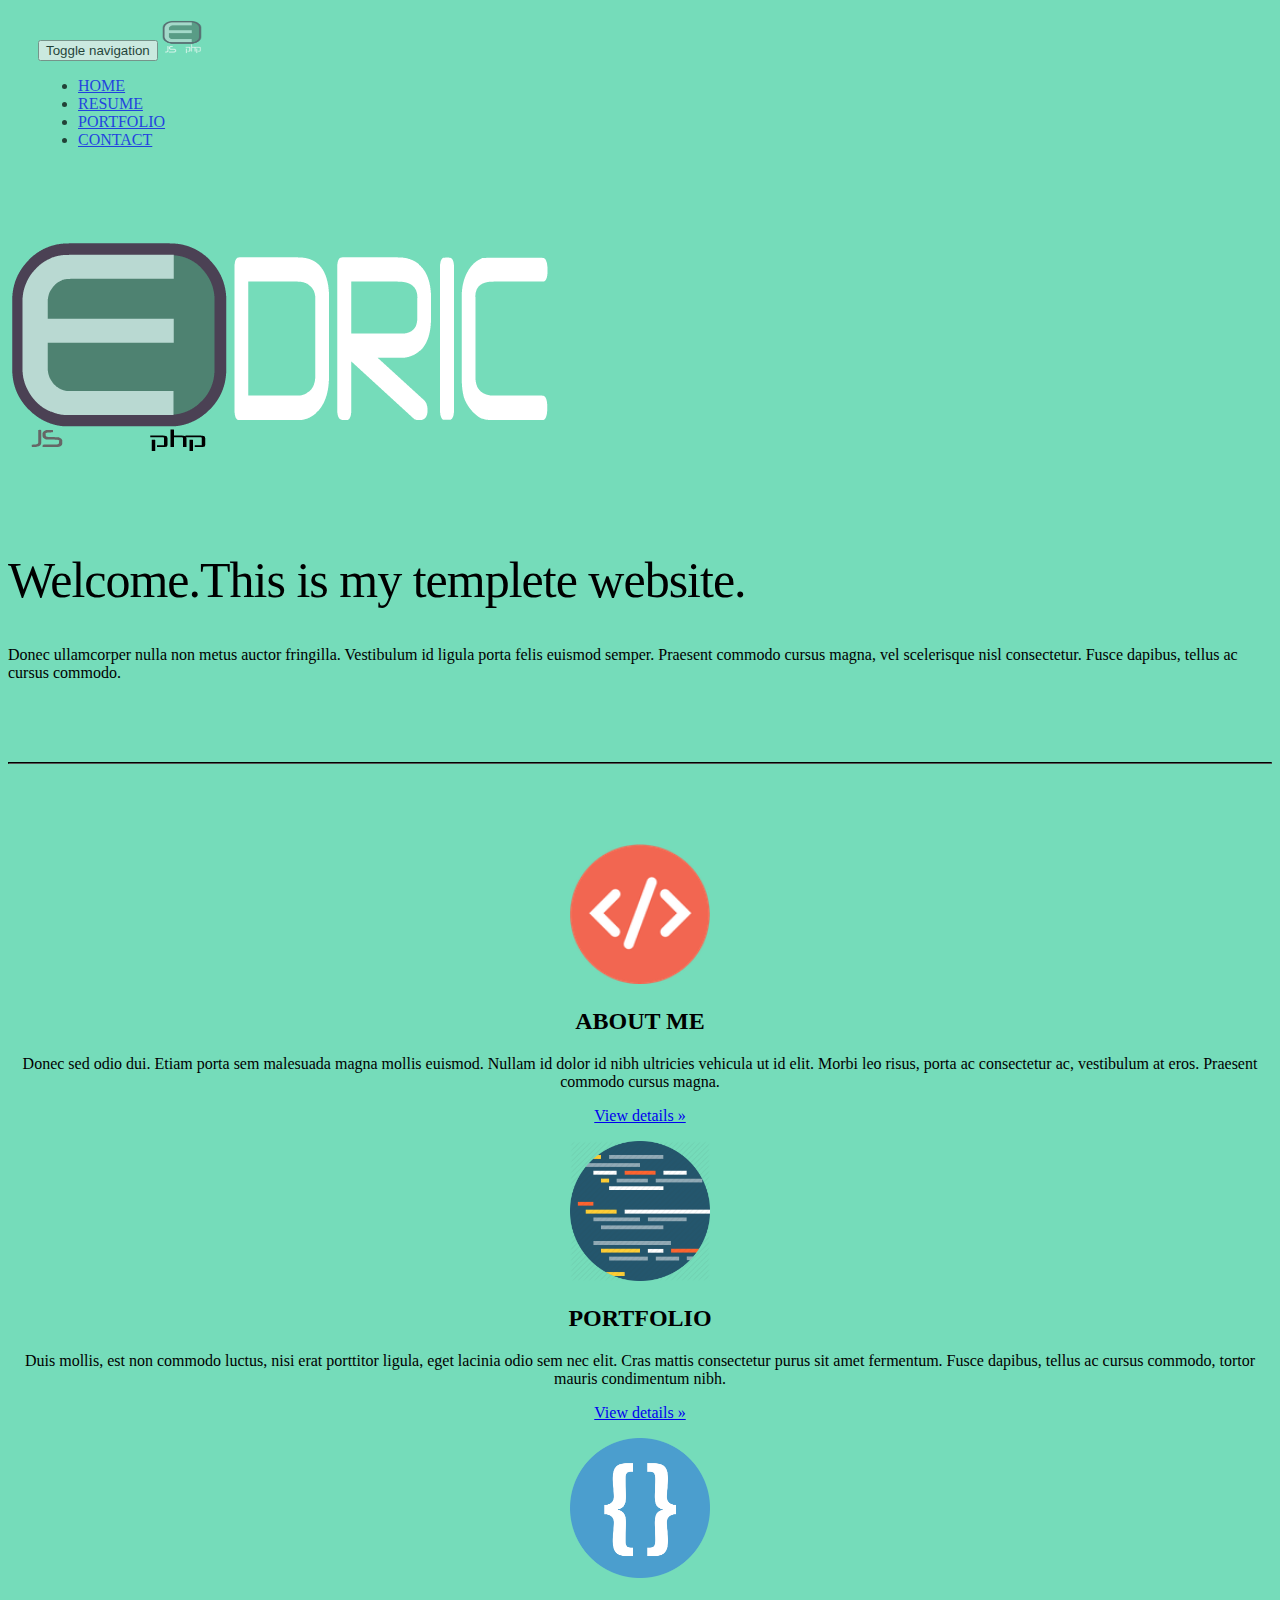
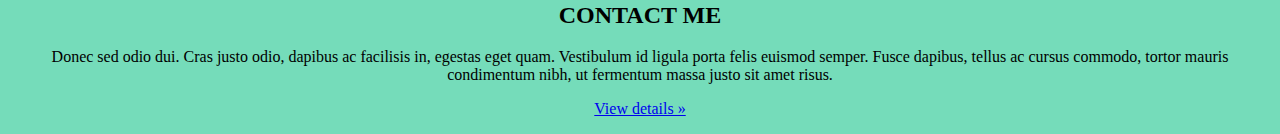
<file: index.html>
<!DOCTYPE html>
<html>
<head>
    <title>Homepage</title>
    <link rel="stylesheet" href="https://maxcdn.bootstrapcdn.com/bootstrap/3.3.6/css/bootstrap.min.css" integrity="sha384-1q8mTJOASx8j1Au+a5WDVnPi2lkFfwwEAa8hDDdjZlpLegxhjVME1fgjWPGmkzs7" crossorigin="anonymous">
    <link rel="stylesheet" href="/css/css_portfolio.css">
</head>
<body>
<div class="navbar-wrapper">
    <div class="container">
        <nav class="navbar navbar-inverse navbar-static-top">
          <div class="container">
            <div class="navbar-header">
              <button type="button" class="navbar-toggle collapsed" data-toggle="collapse" data-target="#navbar" aria-expanded="false" aria-controls="navbar">
                <span class="sr-only">Toggle navigation</span>
                <span class="icon-bar"></span>
                <span class="icon-bar"></span>
                <span class="icon-bar"></span>
              </button>
              <a class="navbar-brand" href="#"><img src="/img/biglogo.png"></a>
            </div>
            <div id="navbar" class="navbar-collapse collapse">
              <ul class="nav navbar-nav">
                <li class="active"><a href="http://emartinez511.github.io/index.html">HOME</a></li>
                <li><a href="http://emartinez511.github.io/resume.html">RESUME</a></li> 
                <li><a href="http://emartinez511.github.io/portfolio.html">PORTFOLIO</a></li>
                <li><a href="http://emartinez511.github.io/Contact.html">CONTACT</a></li>
              </ul>
            </div>
          </div>
        </nav>
    </div>
</div>
    <div class="container">
      <div class="row featurette">
        <div class="col-md-5">
          <img class="featurette-image img-responsive center-block" src="/img/LOGOE.png" alt="Generic placeholder image">
        </div>
        <div class="col-md-7">
          <h2 class="featurette-heading">Welcome.<span class="text-muted">This is my templete website. </span></h2>

          <p class="lead">
            Donec ullamcorper nulla non metus auctor fringilla. Vestibulum id ligula porta felis euismod semper. Praesent commodo cursus magna, vel scelerisque nisl consectetur. Fusce dapibus, tellus ac cursus commodo.
          </p>
        </div>

      </div>

<!-- Second Section -->
   <hr class="featurette-divider">
     <div class="row">
        <div class="col-lg-4 info_boxes">
          <img class="img-circle" src="/img/web-code.png" alt="Generic placeholder image" width="140" height="140">
          <h2>ABOUT ME</h2>
          <p>Donec sed odio dui. Etiam porta sem malesuada magna mollis euismod. Nullam id dolor id nibh ultricies vehicula ut id elit. Morbi leo risus, porta ac consectetur ac, vestibulum at eros. Praesent commodo cursus magna.</p>
          <p><a class="btn btn-default" href="#" role="button">View details &raquo;</a></p>
        </div><!-- /.col-lg-4 -->
        <div class="col-lg-4 info_boxes">
          <img class="img-circle" src="/img/code-text.png" alt="Generic placeholder image" width="140" height="140">
          <h2>PORTFOLIO</h2>
          <p>Duis mollis, est non commodo luctus, nisi erat porttitor ligula, eget lacinia odio sem nec elit. Cras mattis consectetur purus sit amet fermentum. Fusce dapibus, tellus ac cursus commodo, tortor mauris condimentum nibh.</p>
          <p><a class="btn btn-default" href="#" role="button">View details &raquo;</a></p>
        </div><!-- /.col-lg-4 -->
        <div class="col-lg-4 info_boxes">
          <img class="img-circle" src="/img/pair.png" alt="Generic placeholder image" width="140" height="140">
          <h2>CONTACT ME</h2>
          <p>Donec sed odio dui. Cras justo odio, dapibus ac facilisis in, egestas eget quam. Vestibulum id ligula porta felis euismod semper. Fusce dapibus, tellus ac cursus commodo, tortor mauris condimentum nibh, ut fermentum massa justo sit amet risus.</p>
          <p><a class="btn btn-default" href="#" role="button">View details &raquo;</a></p>
        </div><!-- /.col-lg-4 -->
      </div><!-- /.row -->




    <script src="https://ajax.googleapis.com/ajax/libs/jquery/2.2.0/jquery.min.js"></script>
    <!-- Latest compiled and minified JavaScript -->
    <script src="https://maxcdn.bootstrapcdn.com/bootstrap/3.3.6/js/bootstrap.min.js" integrity="sha384-0mSbJDEHialfmuBBQP6A4Qrprq5OVfW37PRR3j5ELqxss1yVqOtnepnHVP9aJ7xS" crossorigin="anonymous"></script>
</body>
</html>
</file>
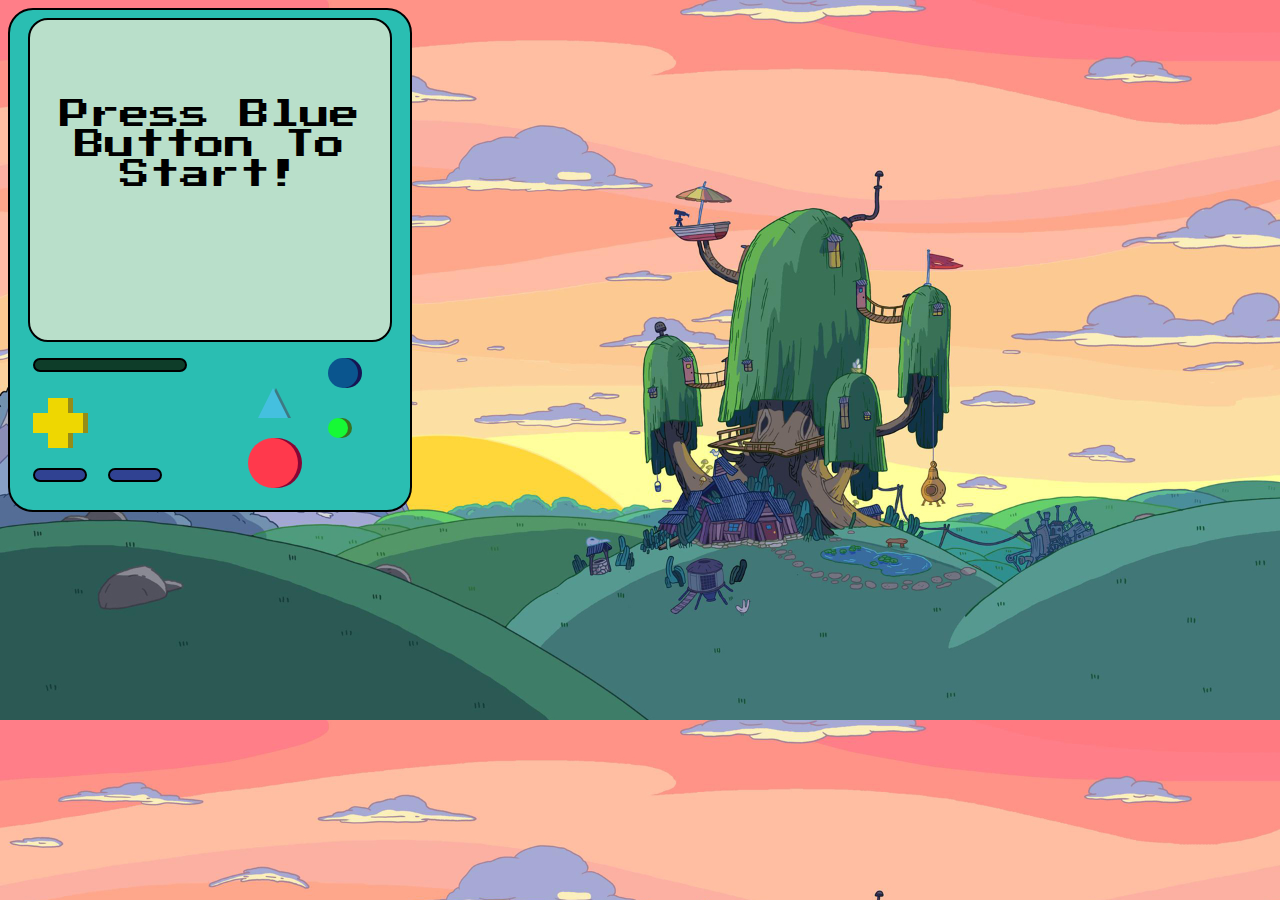
<file: calculator.html>
<!DOCTYPE html>
<html>
<head>
    <title>Calculator</title>
    <link rel="stylesheet" href="/css/css_calculator.css">
    <link href='https://fonts.googleapis.com/css?family=Press+Start+2P' rel='stylesheet' type='text/css'>
</head>
<body>
<div class="bmo_body"></div>
<div class="bmo_face_off">Press Blue Button To Start!</div>
<div class="bmo_face" id="toggleText" style="display: none">
<h1 id="main_header">Calculator</h1>
    <input type="text" id="input_a" class="calculator_field" value="" readonly>
    <input type="text" id="input_op" class="calculator_field" value="" readonly>
    <input type="text" id="input_b" class="calculator_field" value="" readonly>

    <div class="myCal">
        <div>
            <button class="cal_buttons" id="1" value="1">1</button>
            <button class="cal_buttons" id="2" value="2">2</button>
            <button class="cal_buttons" id="3" value="3">3</button>
            <button class="cal_buttons_op" id="+" value="+">+</button>
        </div>
        <div>
            <button class="cal_buttons" id="4" value="4">4</button>
            <button class="cal_buttons" id="5" value="5">5</button>
            <button class="cal_buttons" id="6" value="6">6</button>
            <button class="cal_buttons_op" id="-" value="-">-</button>
        </div>
        <div>
            <button class="cal_buttons" id="7" value="7">7</button>
            <button class="cal_buttons" id="8" value="8">8</button>
            <button class="cal_buttons" id="9" value="9">9</button>
            <button class="cal_buttons_op" id="*" value="*">*</button>
        </div>
        <div>
            <button class="cal_buttons" id="clear">C</button>
            <button class="cal_buttons" id="0" value="0">0</button>
            <button class="cal_buttons" id="decimal" value=".">.</button>
            <button class="cal_buttons_op" id="/" value="/">/</button>
            <button class="cal_buttons_equal" id="equalsSign" >=</button>
            <button class="cal_buttons_op" id="'sqrt'" value="sqrt">sqrt</button>
            <button class="cal_buttons_op" id="binary" value="binary">to binary</button>
            <button class="cal_buttons_op" id="toDecimal" value="toDecimal">to decimal</button>
            <button class="cal_buttons_op" id="X^y" value="^">X^y</button>
            <button class="cal_buttons_op" id="toHex" value="toHex">Hex</button>
        </div>

    </div>
</div>
<div id="bmo_slot"></div>
<div id="bmo_round_button2"></div>
<button id="bmo_round_button"></button>
<div id="bmo_round_green2"></div>
<div id="bmo_round_green"></div>
<div id="cross"></div>
<div id="cross2"></div>
<div id="triangle-up2"></div>
<div id="triangle-up"></div>
<div id="bmo_round_red2"></div>
<div id="bmo_round_red"></div>
<div id="bmo_slot2"></div>
<div id="bmo_slot3"></div>


<script src="js/calculator.js"></script>

</body>
</html>
</file>
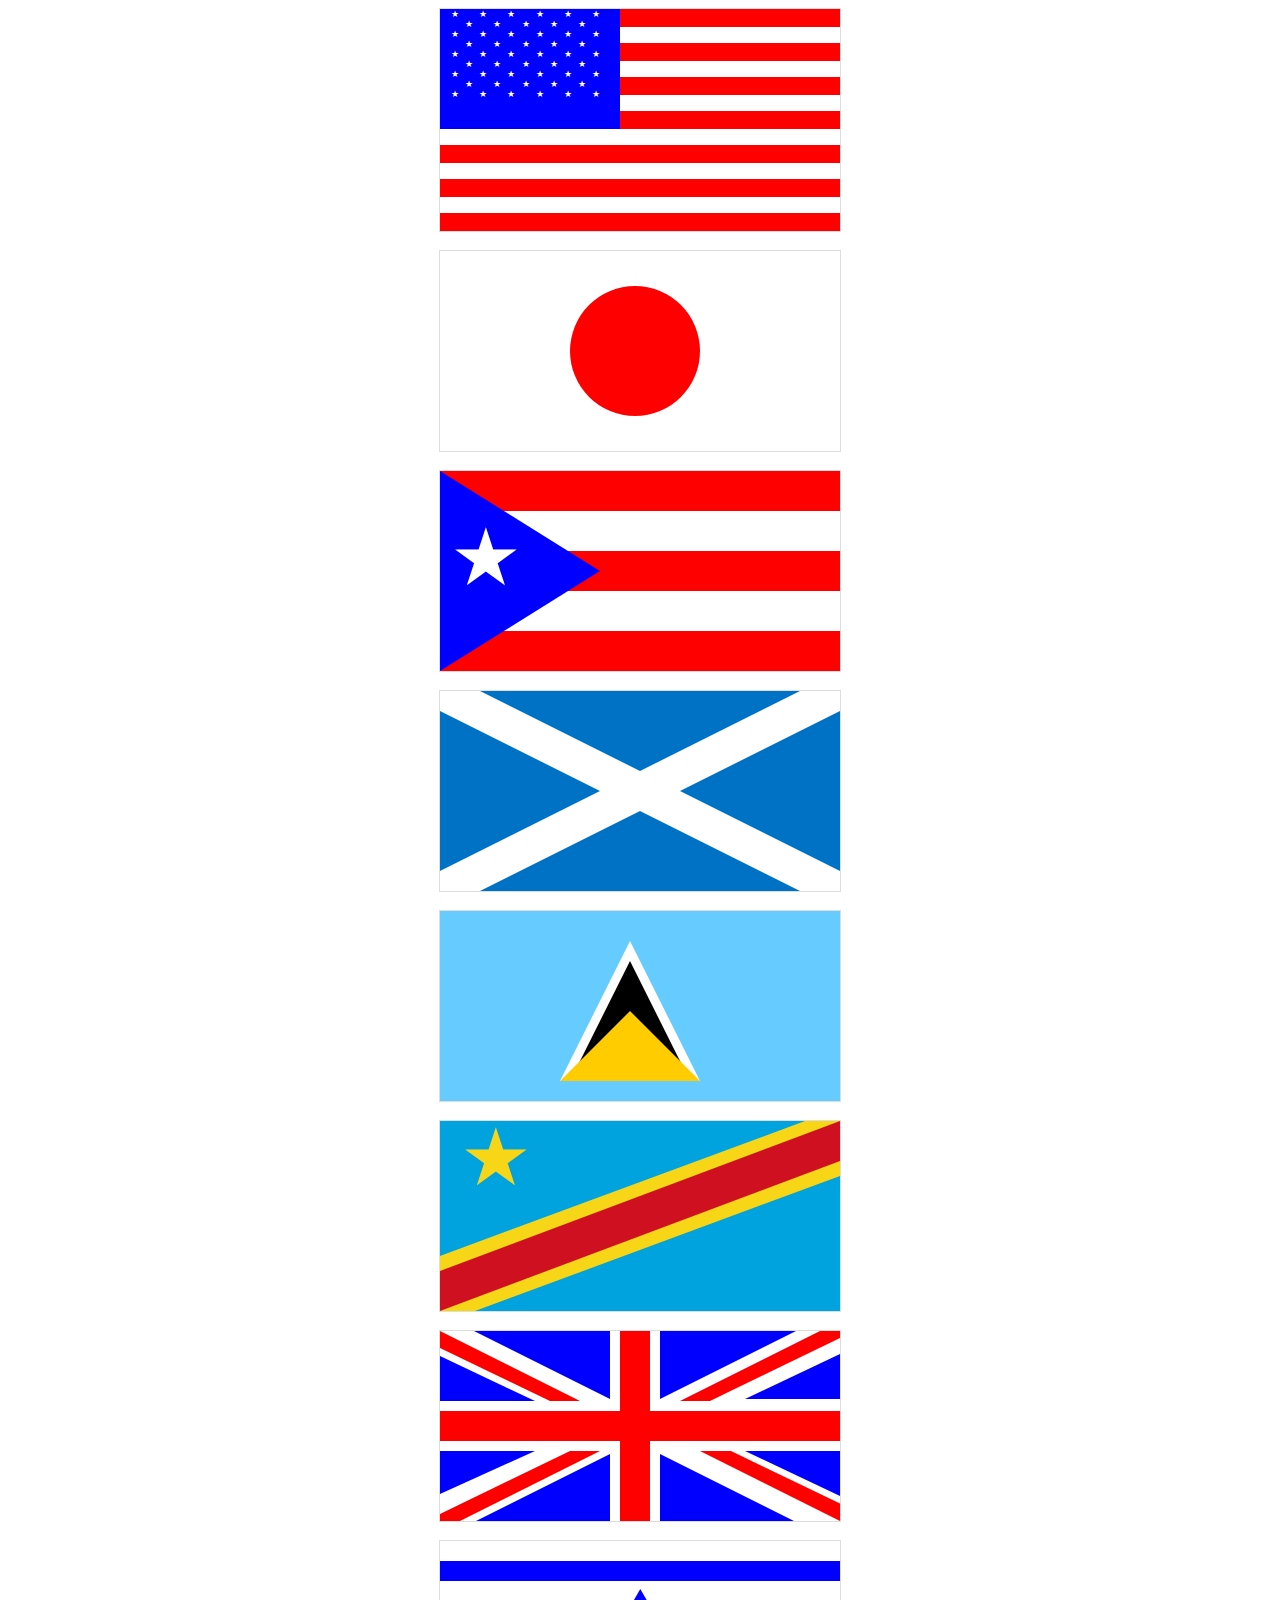
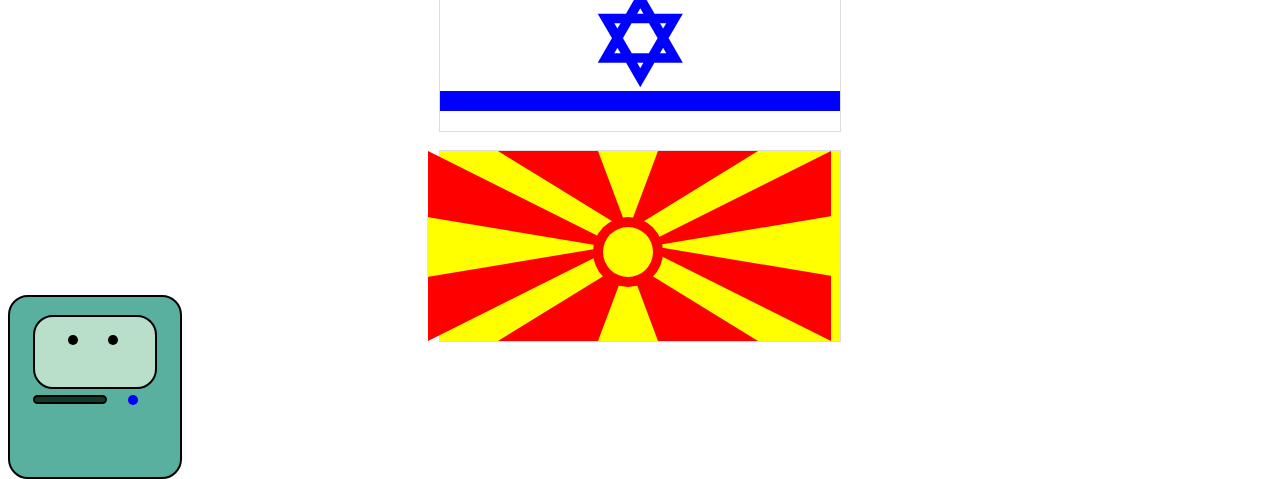
<file: flags.html>
<!DOCTYPE html>
<html>
<head>
    <title>Flags</title>
    <link rel="stylesheet" href="/css/flags.css">
</head>
<body>
<div class="us_flag">
    <div class="blue_us">
        <p class="us_stars">&#9733; &#9733; &#9733; &#9733; &#9733; &#9733;</p>
        <p class="us_stars">&#9733; &#9733; &#9733; &#9733; &#9733;</p>
        <p class="us_stars">&#9733; &#9733; &#9733; &#9733; &#9733; &#9733;</p>
        <p class="us_stars">&#9733; &#9733; &#9733; &#9733; &#9733;</p>
        <p class="us_stars">&#9733; &#9733; &#9733; &#9733; &#9733; &#9733;</p>
        <p class="us_stars">&#9733; &#9733; &#9733; &#9733; &#9733;</p>
        <p class="us_stars">&#9733; &#9733; &#9733; &#9733; &#9733; &#9733;</p>
        <p class="us_stars">&#9733; &#9733; &#9733; &#9733; &#9733;</p>
        <p class="us_stars">&#9733; &#9733; &#9733; &#9733; &#9733; &#9733;</p>
    </div>
    <div class="stripes_us"></div>
        <p class="redstripes_us">s</p>
        <p class="whitestripes_us"></p>
        <p class="redstripes_us">s</p>
        <p class="whitestripes_us"></p>
        <p class="redstripes_us">s</p>
        <p class="whitestripes_us"></p>
        <p class="redstripes_us">s</p>
        <p class="whitestripes_us"></p> 
        <p class="redstripes_us">s</p>
        <p class="whitestripes_us"></p>
        <p class="redstripes_us">s</p>
        <p class="whitestripes_us"></p>
        <p class="redstripes_us">s</p>
</div>
<br>
<div class="japan">
    <div class=japan_circle></div>
</div>
<br>
<div class="puerto_rico">
       <div class="pr_stripes"> 
        <p class="redstripes_pr pr">e</p>
        <p class="whitestripes_pr">s</p>
        <p class="redstripes_pr">e</p>
        <p class="whitestripes_pr">s</p>
        <p class="redstripes_pr">e</p>
        </div>
    <div class="pr_triangle"><p class="pr_star">&#9733;</p></div>
</div>
<br>    
<div class="scotland">
    <div class="left_triangle_sc"></div>
    <div class="right_triangle_sc"></div>
    <div class="top_triangle_sc"></div>
    <div class="bottom_triangle_sc"></div>
</div>
<br>
<div class="saint_lucia">
<div class="black_tri_sl"></div>
<div class="white_tri_sl"></div>
<div class="yellow_tri_sl"></div>
</div>
<br>
<div class="congo">
    <div class="red_congo"></div>
    <div class="yellow_congo"></div>
    <div class="yellow_bottom_congo"></div>
    <div class="blue_top_congo"><p class="congo_star">&#9733;</p></div>
    <div class="blue_bottom_congo"></div>
</div>
<br>
<div class="england">
    <div class="england_cross1"></div>
    <div class="england_cross2"></div>
    <div class="england_topL_red"></div>
    <div class="england_bottomL_red" ></div>
    <div class="england_bottomR_red"></div>
    <div class="england_topR_red"></div>
    <div class="england_bottomL_white"></div>
    <div class="england_bottomR_white"></div>
    <div class="england_topL_white"></div>
    <div class="england_topR_white"></div>
    <div class="england_bottomL_blue"></div>
    <div class="england_bottomR_blue"></div>
    <div class="england_topL_blue"></div>
    <div class="england_topR_blue"></div>
    <div class="england_topCR_blue"></div>
    <div class="england_topCL_blue"></div>
    <div class="england_bottomCR_blue"></div>
    <div class="england_bottomCL_blue"></div>
</div>
<br>
<div class="israel">
    <div class="stripe_top_israel"></div>
    <div class="stripe_bottom_israel"></div>
    <div class="triangle_up_israel">✡</div>
    <div class="triangle_down_israel"></div>
</div>
<br>
<div class="macedonia"></div>
<div class="top_red_macedonia"></div>
<div class="right_red_macedonia"></div>
<div class="bottom_red_macedonia"></div>
<div class="left_red_macedonia"></div>
<div class="top_macedonia"></div>
<div class="right_macedonia"></div>
<div class="bottom_macedonia"></div>
<div class="left_macedonia"></div>
<div class="circle_macedonia"></div>
<div class="inner_circle_macedonia"></div>
<br>
<div class="bmo_body"></div>
<div class="bmo_face"></div>
<div class="bmo_slot"></div>
<div class="bmo_round_button"></div>
<div class="bmo_left_eye"></div>
<div class="bmo_right_eye"></div>
<div></div>
</body>
</html>
</file>
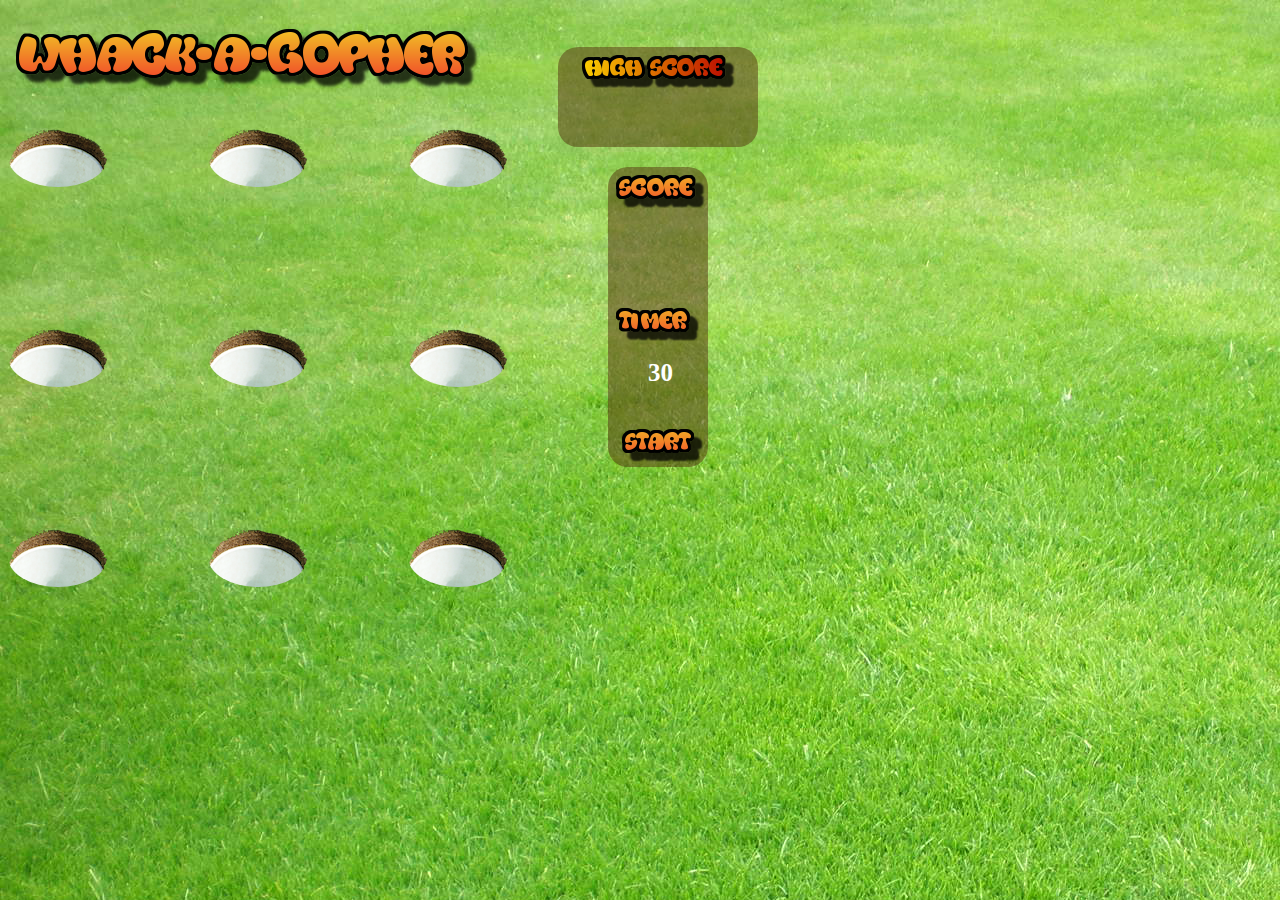
<file: mole.html>
<!DOCTYPE html>
<html>
<head>
    <title>Whack a Mole</title>
    <link rel="stylesheet" href="/css/css_mole.css">
</head>
<body>
    <h1><img src="/img/logo.png"></h1>
    <div id="game_box">
        <div id="square1" class="square"><img id="caddy1" class="popUp" src="img/caddy.png" /></div>
        <div id="square2" class="square"><img id="caddy2" class="popUp" src="img/caddy.png" /></div>
        <div id="square3" class="square"><img id="caddy3" class="popUp" src="img/caddy.png" /></div>
        <div id="square4" class="square"><img id="caddy4" class="popUp" src="img/caddy.png" /></div>
        <div id="square5" class="square"><img id="caddy5" class="popUp" src="img/caddy.png" /></div>
        <div id="square6" class="square"><img id="caddy6" class="popUp" src="img/caddy.png" /></div>
        <div id="square7" class="square"><img id="caddy7" class="popUp" src="img/caddy.png" /></div>
        <div id="square8" class="square"><img id="caddy8" class="popUp" src="img/caddy.png" /></div>
        <div id="square9" class="square"><img id="caddy9" class="popUp" src="img/caddy.png" /></div>
    </div>
    <div class="button_box">
        <div><img src="/img/score.png"></div>    
        <button id="start"><img src="/img/start.png"></button>
        <p id="score"></p>
        <p id="time_logo"><img src="/img/timer.png"></p>
        <p id="timer">30</p>
    </div>
    <div id="high_logo">
        <img src="/img/high.png">
        <p id="high_score"></p>
    </div>


<script src="https://ajax.googleapis.com/ajax/libs/jquery/2.1.3/jquery.min.js"></script>
<script src="js/js_whack.js"></script>
</body>
</html>
</file>
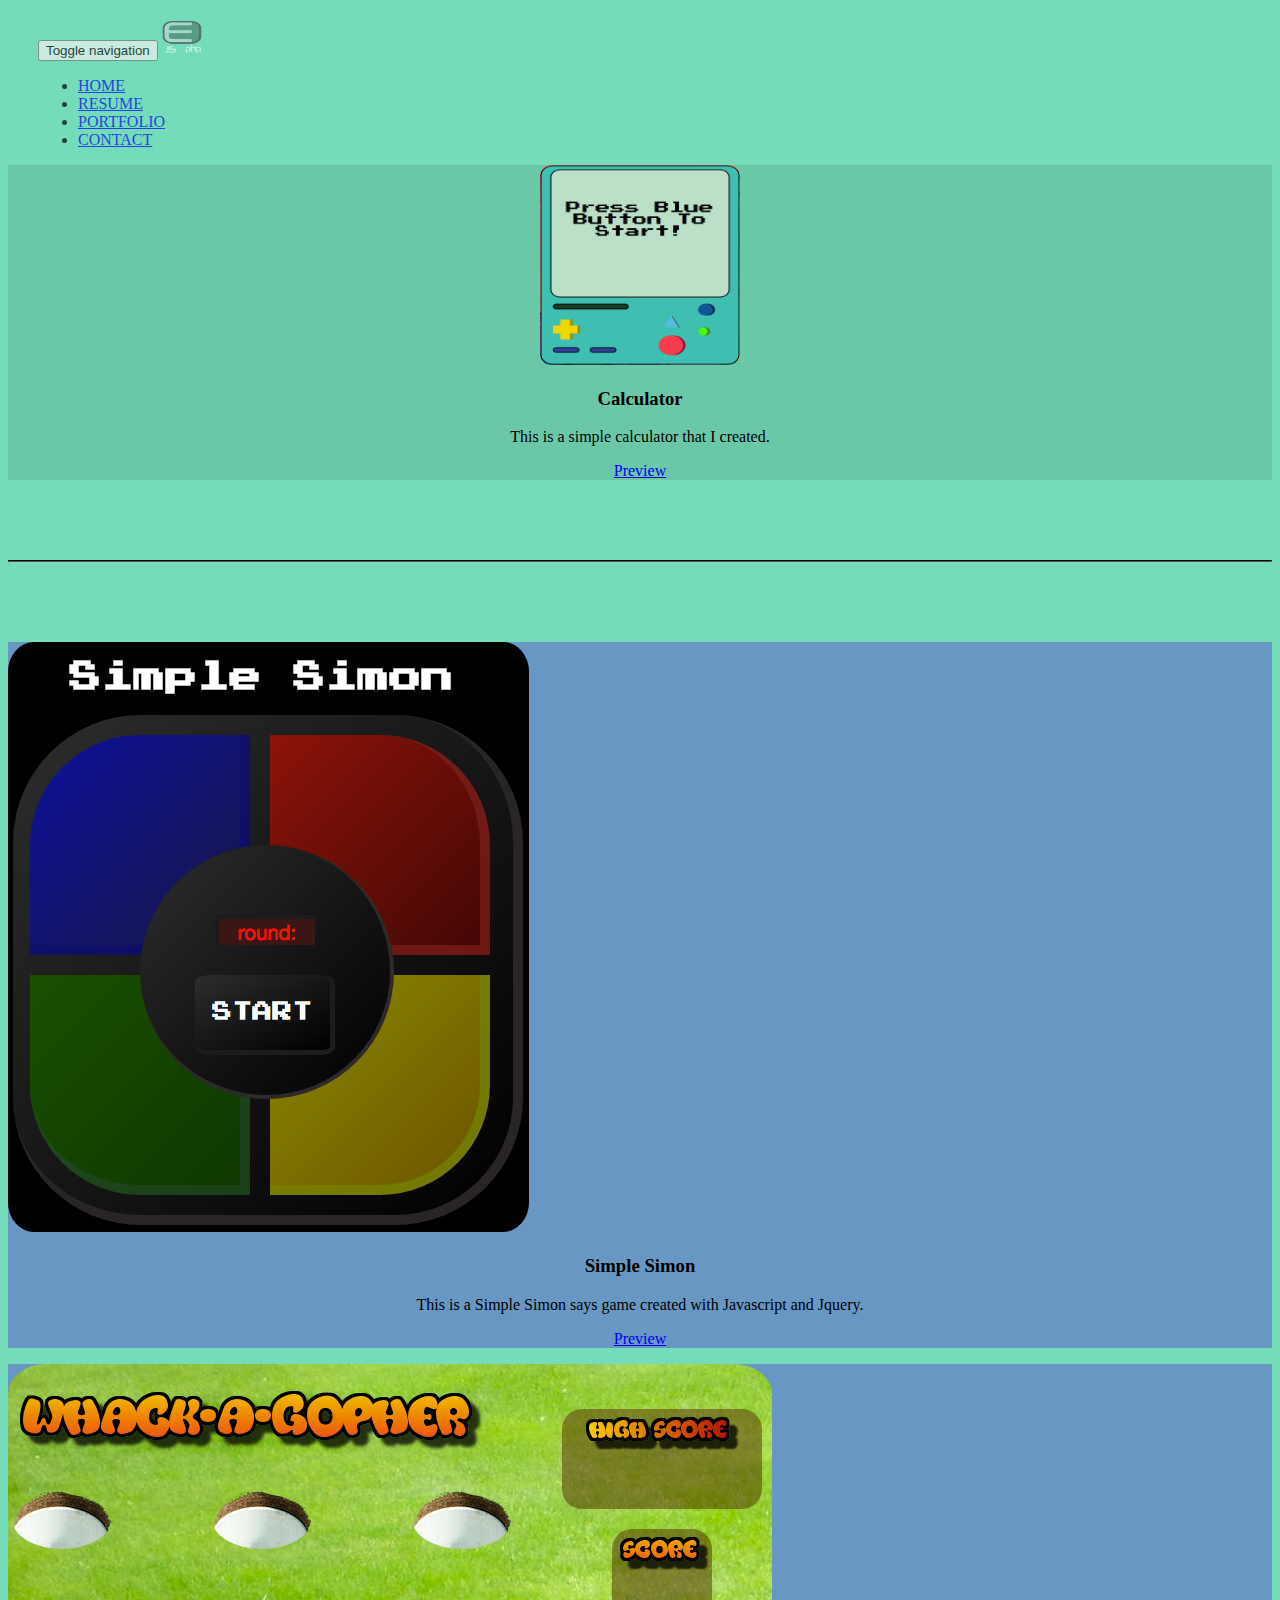
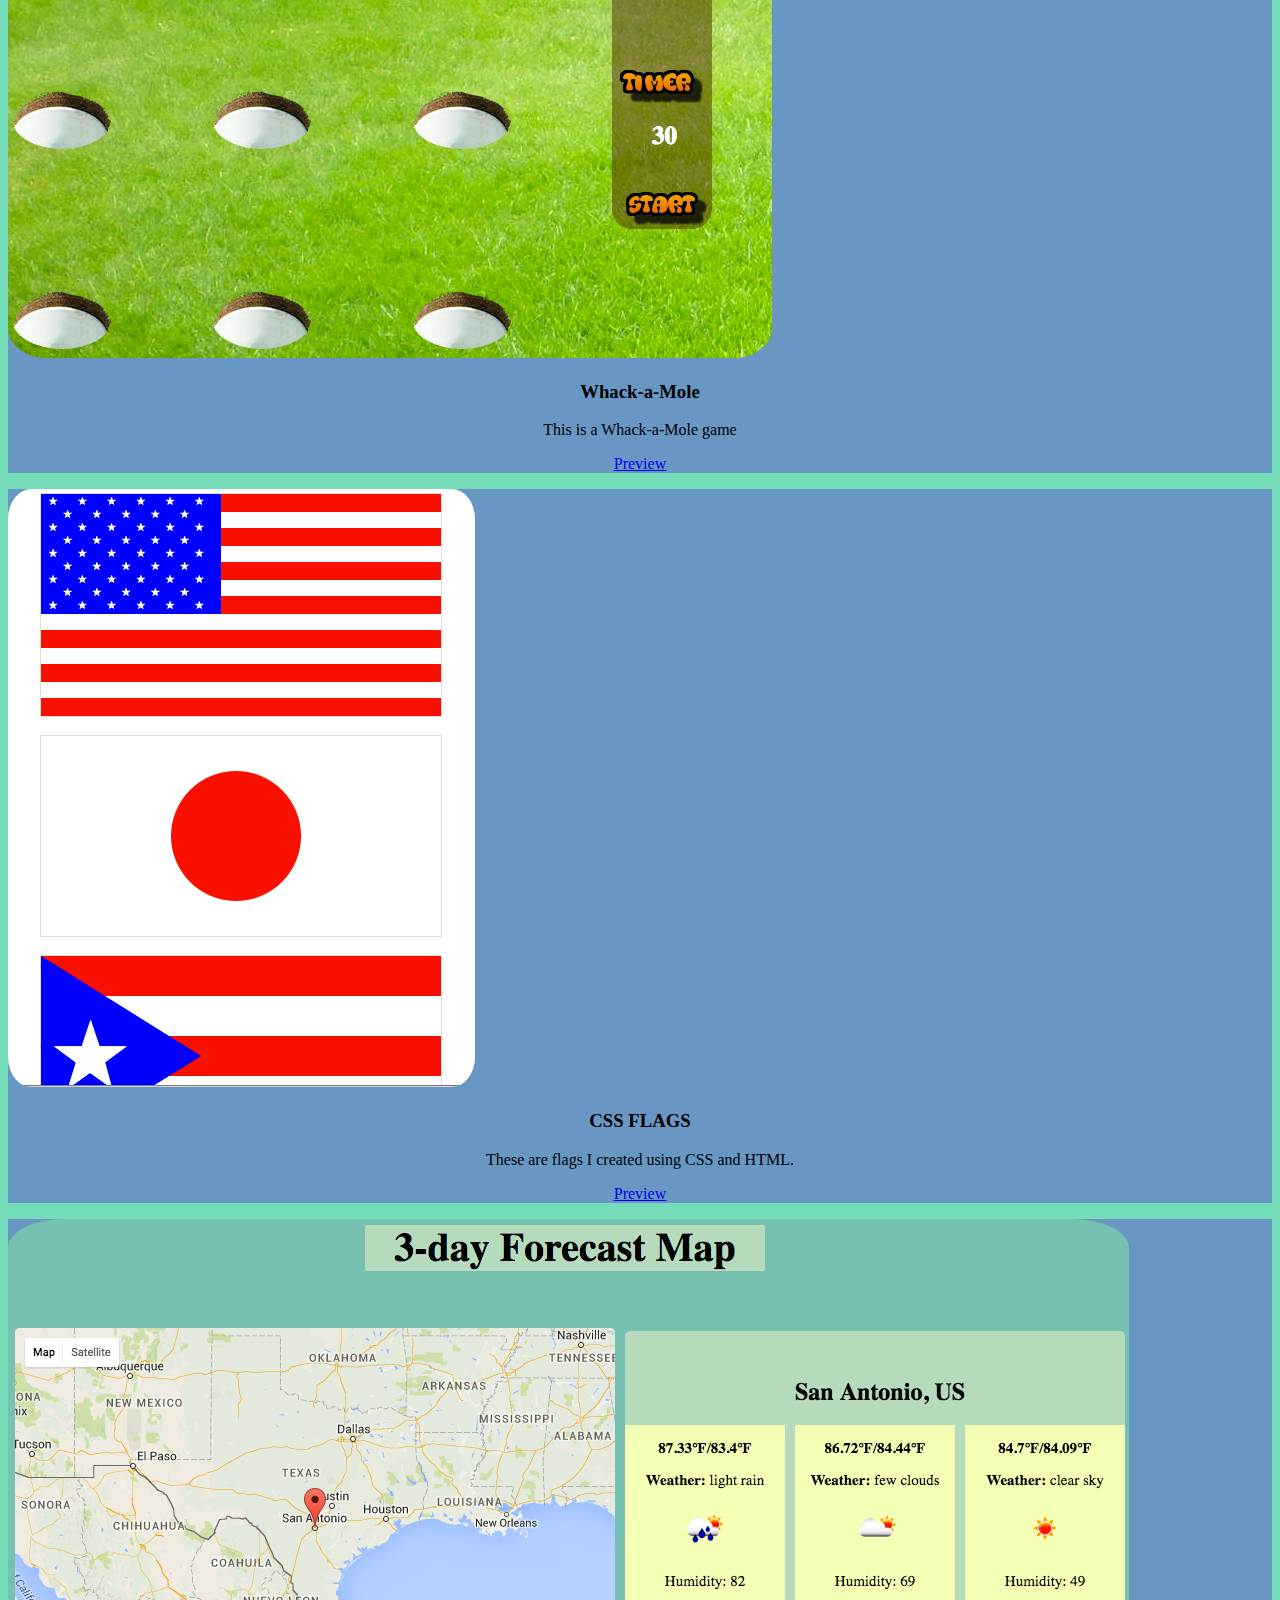
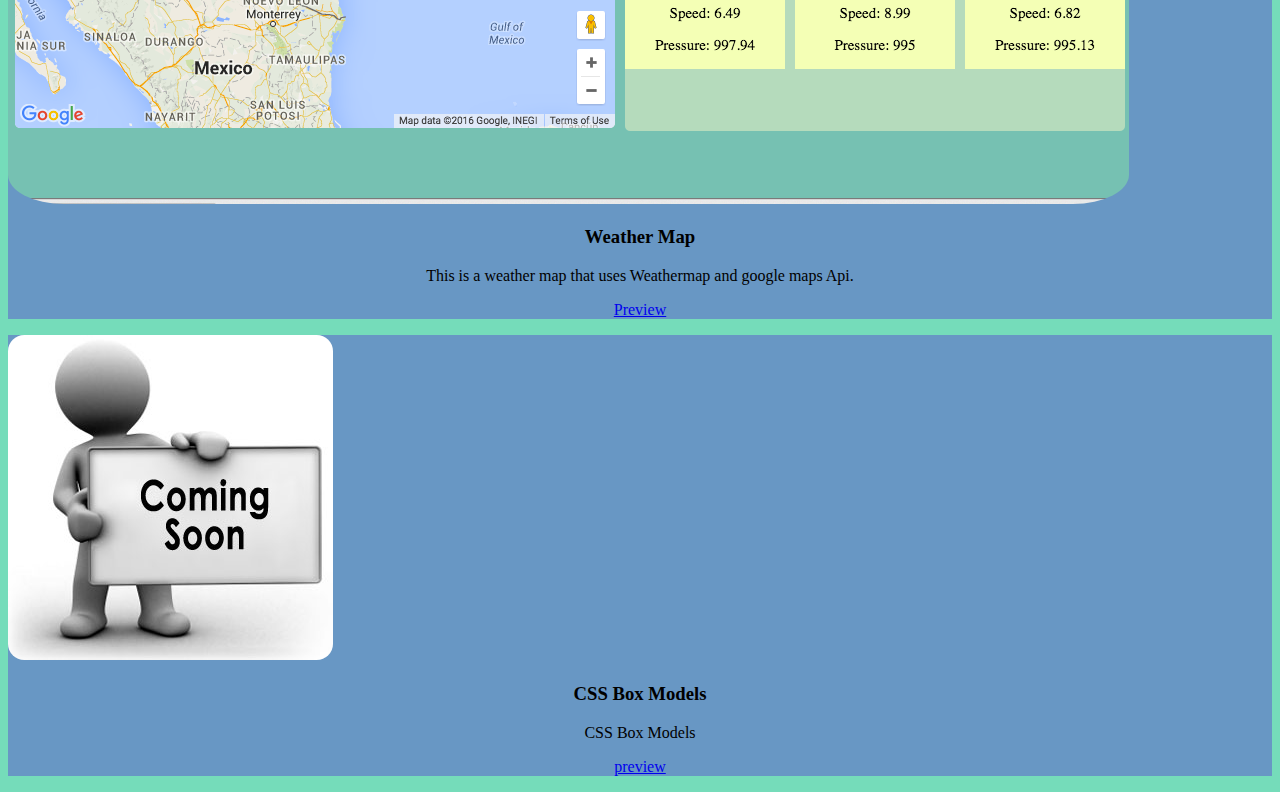
<file: portfolio.html>
<!DOCTYPE html>
<html>
<head>
	<title>Portfolio</title>
	<link rel="stylesheet" href="https://maxcdn.bootstrapcdn.com/bootstrap/3.3.6/css/bootstrap.min.css" integrity="sha384-1q8mTJOASx8j1Au+a5WDVnPi2lkFfwwEAa8hDDdjZlpLegxhjVME1fgjWPGmkzs7" crossorigin="anonymous">
	<link rel="stylesheet" href="/css/css_portfolio.css">
</head>
<body>
<div class="navbar-wrapper">
    <div class="container">
        <nav class="navbar navbar-inverse navbar-static-top">
          <div class="container">
            <div class="navbar-header">
              <button type="button" class="navbar-toggle collapsed" data-toggle="collapse" data-target="#navbar" aria-expanded="false" aria-controls="navbar">
                <span class="sr-only">Toggle navigation</span>
                <span class="icon-bar"></span>
                <span class="icon-bar"></span>
                <span class="icon-bar"></span>
              </button>
              <a class="navbar-brand" href="#"><img src="/img/biglogo.png"></a>
            </div>
            <div id="navbar" class="navbar-collapse collapse">
              <ul class="nav navbar-nav">
                <li class="active"><a href="http://emartinez511.github.io/index.html">HOME</a></li>
                <li><a href="http://emartinez511.github.io/resume.html">RESUME</a></li> 
                <li><a href="http://emartinez511.github.io/portfolio.php">PORTFOLIO</a></li>
                <li><a href="http://emartinez511.github.io/Contact.html">CONTACT</a></li>
              </ul>
            </div>
          </div>
        </nav>
    </div>
</div>


	<div class="container-fluid">
	   
		
		<div class="row">
			<div class="col-sm-6 col-md-10 col-lg-10 col-lg-offset-1">
				<div class="jumbotron jum-background">
					<img id="header_img" src="/img/calculator_img.png" alt="...">
					<div class="caption">
						<h3>Calculator</h3>
						<p>This is a simple calculator that I created.</p>
						<p><a href="/calculator.html" class="btn btn-primary" role="button">Preview</a> </p>
					</div>
				</div>
			 </div>
		</div>

<hr class="featurette-divider">
		<div class="row">
			<div class="col-sm-6 col-md-2 col-md-offset-1" >
				<div class="thumbnail sub_background">
					<img class="previewer" src="/img/simon_image.png" alt="...">
					<div class="caption">
						<h3>Simple Simon</h3>
						<p>This is a Simple Simon says game created with Javascript and Jquery.</p>
						<p><a href="/simple_simon.html" class="btn btn-primary" role="button">Preview</a></p>
					</div>
				</div>
			</div>

			<div class="col-sm-6 col-md-2" >
				<div class="thumbnail sub_background">
					<img class="previewer" src="/img/mole_img.png" alt="...">
					<div class="caption">
						<h3>Whack-a-Mole</h3>
						<p>This is a Whack-a-Mole game</p>
						<p><a href="/mole.html" class="btn btn-primary" role="button">Preview</a> </p>
					</div>
				</div>
			</div>
	

		
		  <div class="col-sm-6 col-md-2">
			<div class="thumbnail sub_background">
			  <img class="previewer" src="/img/flags_img.png" alt="...">
			  <div class="caption">
				<h3>CSS FLAGS</h3>
				<p>These are flags I created using CSS and HTML.</p>
				<p><a href="/flags.html" class="btn btn-primary" role="button">Preview</a> </p>
			  </div>
			</div>
			</div> 
		 
		

		

		  <div class="col-sm-6 col-md-2">
			<div class="thumbnail sub_background">
			  <img class="previewer" src="/img/weather_img.png" alt="...">
			  <div class="caption">
				<h3>Weather Map</h3>
				<p>This is a weather map that uses Weathermap and google maps Api.</p>
				<p><a href="/weather_map.html" class="btn btn-primary" role="button">Preview</a> </p>
			  </div>
			</div>
		  </div>

		
		  <div class="col-sm-6 col-md-2">
			<div class="thumbnail sub_background">
			  <img class="previewer" src="/img/under_construction.jpg" alt="...">
			  <div class="caption">
				<h3>CSS Box Models</h3>
				<p>CSS Box Models</p>
				<p><a href="/css_box_model.html" class="btn btn-primary" role="button">preview</a></p>
			  </div>
			</div> 
		  </div>
		</div>
		
 

	</div>

	<script src="https://ajax.googleapis.com/ajax/libs/jquery/2.2.0/jquery.min.js"></script>
	<!-- Latest compiled and minified JavaScript -->
	<script src="https://maxcdn.bootstrapcdn.com/bootstrap/3.3.6/js/bootstrap.min.js" integrity="sha384-0mSbJDEHialfmuBBQP6A4Qrprq5OVfW37PRR3j5ELqxss1yVqOtnepnHVP9aJ7xS" crossorigin="anonymous"></script>
</body>
</html>
</file>
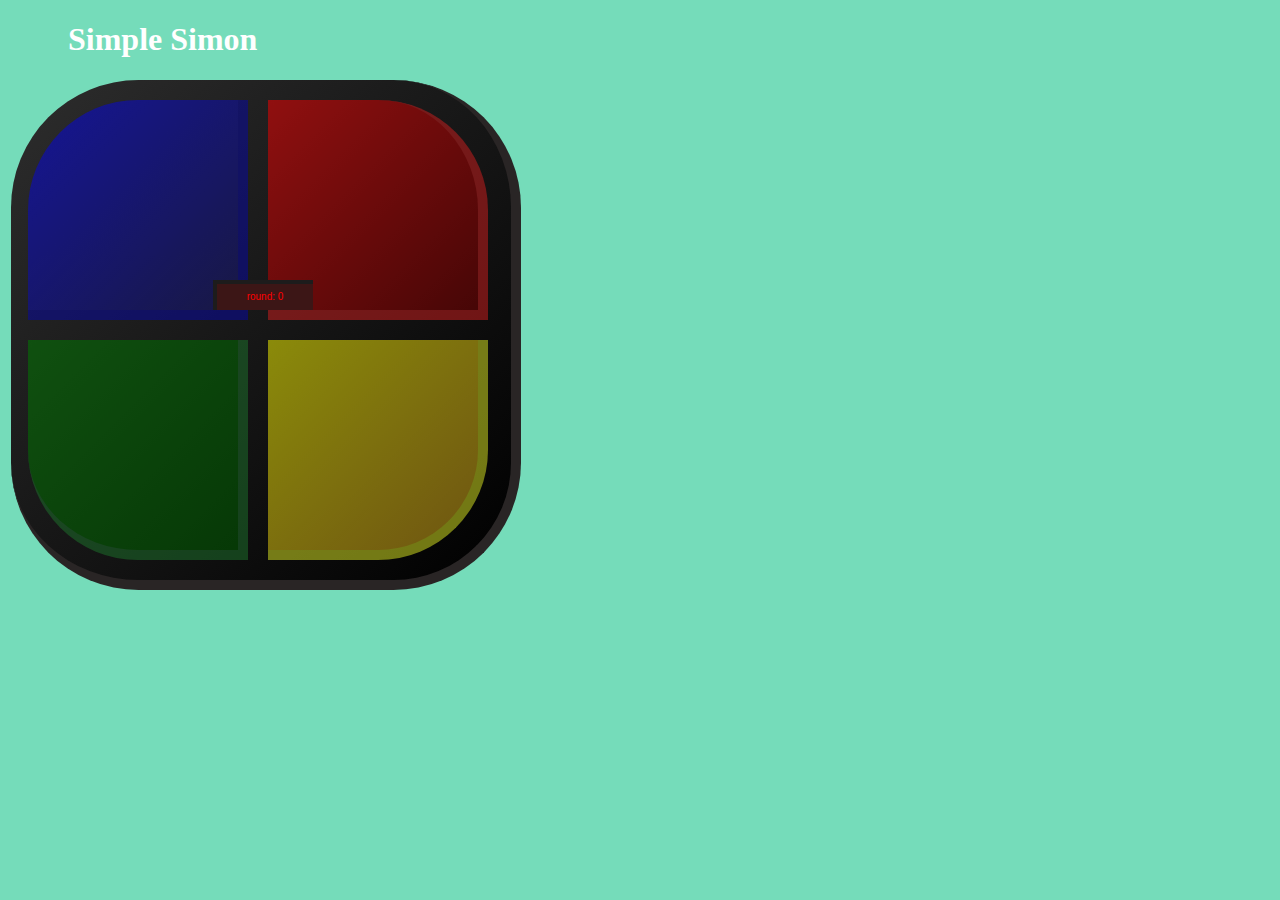
<file: practice_simple_simon.html>
<!DOCTYPE html>
<html>
<head>
    <title>Simple Simon</title>
    <link rel="stylesheet" href="/css/css_simon.css">
</head>
<body>
<h1>Simple Simon</h1>

<button id="start">START</button>
<div id="black_box"></div>
<div id= game_box>
    <div id="0" class="red square"></div>
    <div id="1" class="green square"></div>
    <div id="2" class="yellow square" ></div>
    <div id="3" class="blue square"></div>
</div>

<button id="rounds">round: 0</button>

<script src="https://ajax.googleapis.com/ajax/libs/jquery/2.1.3/jquery.min.js"></script>
<script>
(function(){
 "use strict"

    // <------------THIS IT THE START BUTTON ------>


    $("#start").click (function(){
        simonMove();
        });

    var $square = $('.square');
    var simonTurn = [];
    var playerTurn = [];
    var colors = {
        red: 0,
        green: 1,
        yellow: 2,
        blue: 3,
    }
   

    // after pushing start this tells simon to start its turn
    function simonMove() {
    simonTurn = [];
    randomNumber();
    play();
  
    }

    function randomNumber() {
        var random = Math.floor(Math.random() * 4);
        simonTurn.push([random]);
        console.log(random);
    } 


    function play() {
        var i = 0;
        var intervalId = setInterval(function () {
            lightUp(document.getElementById(simonTurn[i]));
            i++;
            if (i >= simonTurn.length) {
                clearInterval(intervalId);
            }
        }, 500);
    }

    function lightUp(element) {
        element.style.opacity = "1";
        var fadeoutTimerId = setTimeout(function() {
            element.style.opacity = "0.5";
        }, 500);
    }

    $square.click(function(){
        $(this).css("opacity", "1");
        var clickTimer = setTimeout(function(){
            $square.css("opacity", "0.5");
        }, 500);

    }) 






})();
</script>
</body>
</html>
</file>
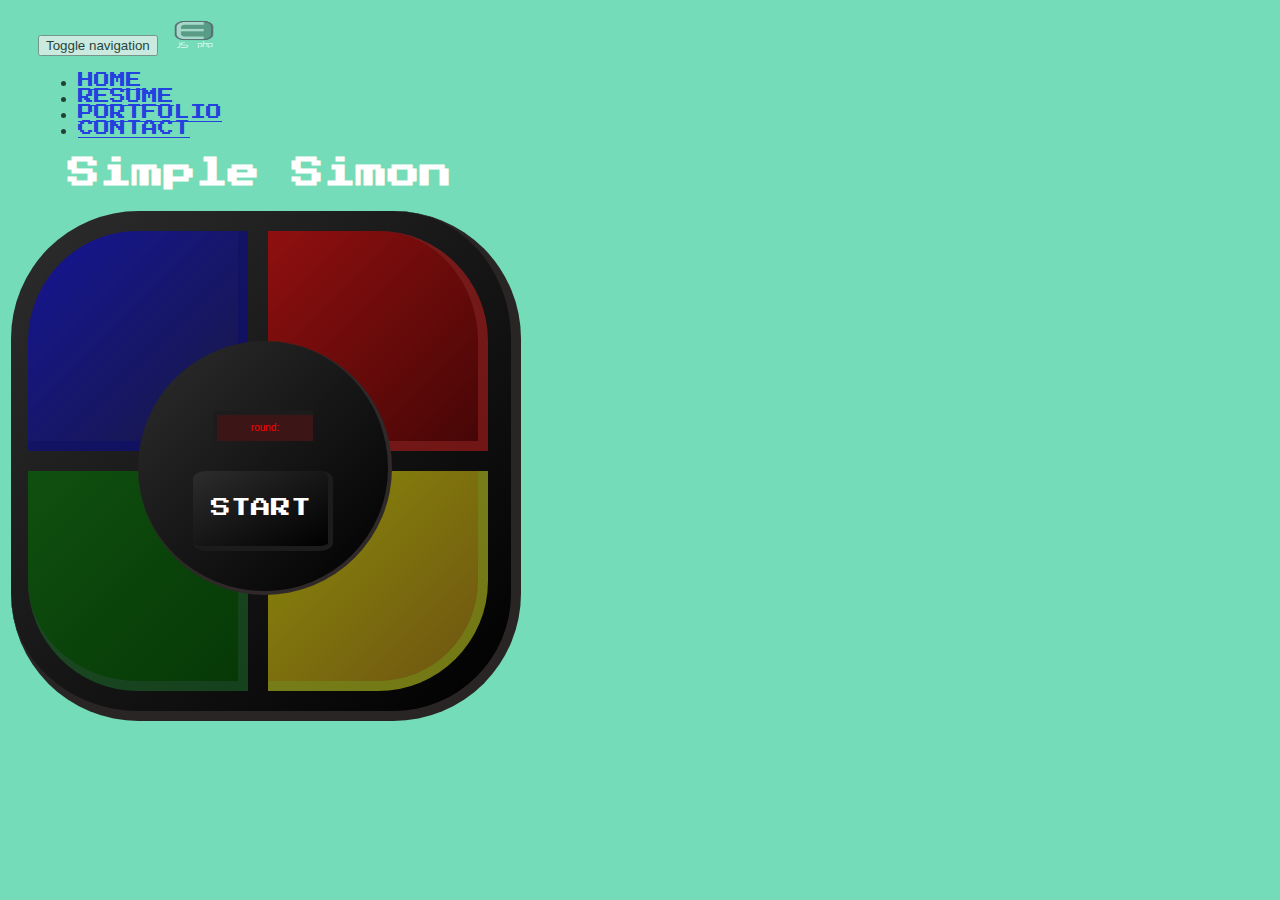
<file: simple_simon.html>
<!DOCTYPE html>
<html>
<head>
    <title>Simple Simon</title>
    <link rel="stylesheet" href="https://maxcdn.bootstrapcdn.com/bootstrap/3.3.6/css/bootstrap.min.css" integrity="sha384-1q8mTJOASx8j1Au+a5WDVnPi2lkFfwwEAa8hDDdjZlpLegxhjVME1fgjWPGmkzs7" crossorigin="anonymous">
    <link rel="stylesheet" href="/css/css_simon.css">
    <link href='https://fonts.googleapis.com/css?family=Press+Start+2P' rel='stylesheet' type='text/css'>

</head>
<body>
<div class="navbar-wrapper">
    <div class="container">
        <nav class="navbar navbar-inverse navbar-static-top">
          <div class="container">
            <div class="navbar-header">
              <button type="button" class="navbar-toggle collapsed" data-toggle="collapse" data-target="#navbar" aria-expanded="false" aria-controls="navbar">
                <span class="sr-only">Toggle navigation</span>
                <span class="icon-bar"></span>
                <span class="icon-bar"></span>
                <span class="icon-bar"></span>
              </button>
              <a class="navbar-brand" href="#"><img src="/img/biglogo.png"></a>
            </div>
            <div id="navbar" class="navbar-collapse collapse">
              <ul class="nav navbar-nav">
                <li class="active"><a href="http://emartinez511.github.io/index.php">HOME</a></li>
                <li><a href="http://emartinez511.github.io/resume.html">RESUME</a></li> 
                <li><a href="http://emartinez511.github.io/portfolio.html">PORTFOLIO</a></li>
                <li><a href="http://emartinez511.github.io/Contact.html">CONTACT</a></li>
              </ul>
            </div>
          </div>
        </nav>
    </div>
</div>
<h1>Simple Simon</h1>

<div id="black_box"></div>
<div id= game_box>
    <div id="red_box" class="red square"></div>
    <div id="green_box" class="green square"></div>
    <div id="yellow_box" class="yellow square" ></div>
    <div id="blue_box" class="blue square"></div>
</div>
<div id="inner_circle"></div>
<div class="toggle">
    <h2 >GAME OVER!!!!!!</h2>
        <p>Press start to try again.</p>
</div>

<button id="start">START</button>
<button id="rounds">round:</button>
<script src="https://ajax.googleapis.com/ajax/libs/jquery/2.1.3/jquery.min.js"></script>
<script>
(function(){
 "use strict"
    var $square = $('.square');
    var simonClick;
    var playerClick;
    var baseUrl = "/sound/";
    var audio = ["a_sharp.wav", "c_sharp.wav", "d_sharp.wav", "f_sharp.wav"];
    // START OF THE GAME  ------ 
    $("#start").click (function(){
        StartGame();
        });
    // STARTGAME FUNCTION after start is clicked this clears simonClick array. 
    // It tells it to run simonTurn function which I may remove and just have 
    // this function do the work. 
    function StartGame() {
    simonClick = [];
    simonTurn();
    $(".toggle").css('display', 'none');
    };
    // This Function allows simon to start his array and have the playerClick array to 0.
    // Also it runs the random number function to select a random number to use.
    function simonTurn() {
        playerClick = [];
        randomNumber();
        play();
    };
    // This fuction selects a random number then also sets it with my class tag 
    // Square to a variable of brightSquare. This then uses that variable to to select
    // that id and push it to the SimonClick array. 
    function randomNumber() {
        var random = Math.floor(Math.random() * 4);
        var brightSquare = $square[random];
        var id = brightSquare.id;
        simonClick.push(id);
    };
    // This fuction is the simon playing function. It disables the player from clicking and
    // then sets a Timeout to select a square by using the Simon Click array to light up those
    // squares    
    function play () {
        disableClicking();
        $("#rounds").text("round: " + simonClick.length);
        setTimeout(function () {
            var i = 0;
            var intervalId = setInterval(function () {
                lightSquare($("#" + simonClick[i]));
                i++;
                if (i >= simonClick.length){
                    clearInterval(intervalId);
                    enableClicking();
                }
            }, 1000);
        }, 1000);
    };
    function playBack () {
        for (var i = 0; i < playerClick.length; i++) {
            if (simonClick[i] != playerClick[i]){
                $(".toggle").css('display', 'block');
                simonClick = [];
                $("#rounds").text("round: " + simonClick.length);
                new Audio("/sound/losing.mp3").play();   
                break;
            }  
        }
            if (playerClick.length == simonClick.length){
                simonTurn();
            }
    }
               
    // This function lights up the squares chosen by the user or by simon
    function lightSquare (square) {
        square.addClass("lightSquare");
        setTimeout(function () {
            square.removeClass("lightSquare");
        }, 500);
        var i = (square.index());
        new Audio(baseUrl + audio[i]).play();
    };
    // This function will select what was clicked and it will 
    function playerClicked () {
        var playerPick = this.id;
        lightSquare($(this));
        playerClick.push(playerPick);
        playBack();
        };
    function enableClicking () {
        $square.on("click", playerClicked);
    };
    function disableClicking () {
        $square.off("click", playerClicked);
    };
})();
</script>
</body>
</html>
</file>
<file: css/css_portfolio.css>
body {
    background-color: #75DCBA;
    /*background-image: url(/img/blackmamba.png);*/
}
.navbar-brand img {
    height: 35px;
    width: 40px;
}

#header_img {
  height: 200px;
  width: 200px;
  border-radius: 5%;
}

.thumbnail {
    border-width: 0px;
    border-color: rgba(0, 0, 0, .3);

}

div.caption {
    text-align: center;
}

div.jumbotron   {
    text-align: center;
    background-color: rgba(0, 0, 0, .09);
}

.btn    {
    border-radius: 0px;
}

.btn-primary    {
    border-width: 2px;   
}

.navbar-wrapper {
  /*position: absolute;*/
  top: 0;
  right: 0;
  left: 0;
  z-index: 20;

}

.navbar-wrapper > .container {
  padding-right: 0;
  padding-left: 0;
}
.navbar-wrapper .navbar {
  padding-right: 15px;
  padding-left: 15px;
}
.navbar-wrapper .navbar .container {
  width: auto;
}

.sub_background {
    background-color: rgb(104, 151, 196);   
}

.jumbotron  {
    background-color: rgb(104, 151, 196);
}


 .navbar-wrapper {
    margin-top: 20px;
  }

  .navbar-wrapper .container {
    padding-right: 15px;
    padding-left: 15px;
  }
  .navbar-wrapper .navbar {
    padding-right: 0;
    padding-left: 0;
    opacity: .7;
  }

  .navbar-wrapper .navbar {
    border-radius: 4px;
    } 


.previewer {
  border-radius: 5%;
}
    /*EXPERIMENT*/

.marketing .col-lg-4 {
  margin-bottom: 20px;
  text-align: center;
}
.marketing h2 {
  font-weight: normal;
}
.marketing .col-lg-4 p {
  margin-right: 10px;
  margin-left: 10px;
}


/* Featurettes
------------------------- */

.info_boxes {
  text-align: center;
}

.featurette-divider {
  margin: 80px 0; /* Space out the Bootstrap <hr> more */
  border-color: black;
}

/* Thin out the marketing headings */
.featurette-heading {
  font-weight: 300;
  line-height: 1;
  letter-spacing: -1px;
}


  .featurette-heading {
    font-size: 50px;
  }
}

@media (min-width: 992px) {
  .featurette-heading {
    margin-top: 120px;
  }
</file>
<file: css/css_calculator.css>
body {
    background-image: url(/img/adventure.jpg);
    background-size:cover;
}

button {
    background-color: transparent;
    border-width: 0;
    font-family: 'Press Start 2P', cursive;
    height: 3em;
    transition-duration: 0.4s;
    -webkit-transition-duration: 0.4s; /* Safari */
    width: 6em;

}

button:hover {
    background-color: black; /* Green */
    color: white;
}

.bmo_body {
    background-color: #2ABEB2;
    border: 2px solid black;
    border-radius: 25px;
    height: 500px;
    margin: 0 auto;
    position: absolute;
    width: 400px;

}

.bmo_face {
    background-color: #B9DFCA;
    border: 2px solid black;
    border-radius: 20px;
    font-family: 'Press Start 2P', cursive;    
    height: 320px;
    margin: 10px 0 0 20px;
    position: absolute;
    text-align: center;
    width: 360px;
}

.bmo_face_off {
    background-color: #B9DFCA;
    border: 2px solid black;
    border-radius: 20px;
    font-family: 'Press Start 2P', cursive;    
    height: 240px;
    margin: 10px 0 0 20px;
    position: absolute;
    text-align: center;
    width: 360px;
    font-size: 30px;
    padding-top: 80px;
}

#input_a, #input_b {
    background-color: transparent;
    border-width: 0;
    font-family: 'Press Start 2P', cursive; 
    font-size: 15px;
    height: 3em;
    width: 6em;
} 

#input_op {
    background-color: transparent;
    border-width: 0;
    font-family: 'Press Start 2P', cursive; 
    height: 3em;
    width: 2em;
}




/*LOWER BODY*/

#bmo_round_green {
    background: #16F935;
    border-radius: 50px;
    -moz-border-radius: 50px;
    -webkit-border-radius: 50px;
    height: 20px;
    margin: 410px 0 0 320px;
    position: absolute;
    width: 20px;
}

#bmo_round_green2 {
    background: #397220;
    border-radius: 50px;
    -moz-border-radius: 50px;
    -webkit-border-radius: 50px;
    height: 20px;
    margin: 410px 0 0 324px;
    position: absolute;
    width: 20px;
}

#bmo_round_button {
    background: #0A558E;
    border-radius: 50px;
    -moz-border-radius: 50px;
    -webkit-border-radius: 50px;
    height: 30px;
    margin: 350px 0 0 320px;
    position: absolute;
    width: 30px;
    font-size: 8px;
}

#bmo_round_button2 {
    background: #161553;
    border-radius: 50px;
    -moz-border-radius: 50px;
    -webkit-border-radius: 50px;
    height: 30px;
    margin: 350px 0 0 324px;
    position: absolute;
    width: 30px;
    font-size: 8px;
}

#bmo_round_red {
    background: #FF394C;
    border-radius: 50px;
    -moz-border-radius: 50px;
    -webkit-border-radius: 50px;
    height: 50px;
    margin: 430px 0 0 240px;
    position: absolute;
    width: 50px;
}

#bmo_round_red2 {
    background: #880535;
    border-radius: 50px;
    -moz-border-radius: 50px;
    -webkit-border-radius: 50px;
    height: 50px;
    margin: 430px 0 0 244px;
    position: absolute;
    width: 50px;
}

#bmo_slot {
    background-color: #0E3D29;
    border-radius: 20px;
    height: 10px;
    border: 2px solid  black;
    margin:350px 0 0 25px;
    position: absolute;
    width: 150px;
}

#bmo_slot2 {
    background-color: #304292;
    border: 2px solid  black;
    border-radius: 20px;
    height: 10px;
    margin:460px 0 0 25px;
    position: absolute;
    width: 50px;
}

#bmo_slot3 {
    background-color: #304292;
    border: 2px solid  black;
    border-radius: 20px;
    height: 10px;
    margin:460px 0 0 100px;
    position: absolute;
    width: 50px;
}

#cross {
  background: #958C17;
  height: 50px;
  margin: 390px 0 0 45px;
  position: absolute;
  width: 20px;

}

#cross:after {
  background: #958C17;
  content: "";
  height: 20px;
  left: -15px;
  position: absolute;
  top: 15px;
  width: 50px;
}

#cross2 {
  background: #EED701;
  height: 50px;
  margin: 390px 0 0 40px;
  position: absolute;
  width: 20px;
}

#cross2:after {
  background: #EED701;
  content: "";
  height: 20px;
  left: -15px;
  position: absolute;
  top: 15px;
  width: 50px;
}

#triangle-up {
    border-bottom: 30px solid #44C0DF;
    border-left: 15px solid transparent;
    border-right: 15px solid transparent;
    height: 0;
    margin: 380px 0 0 250px;
    position: absolute;
    width: 0;
}

#triangle-up2 {
    border-bottom: 30px solid #3E7983;
    border-left: 15px solid transparent;
    border-right: 15px solid transparent;
    height: 0;
    margin: 380px 0 0 253px;
    position: absolute;
    width: 0;
}
</file>
<file: css/flags.css>
/*USA FLAG*/
.us_flag   {
    width: 400px;
    border: 1px solid #ddd;
    margin: 0 auto;
    position: relative;
}

.blue_us    {
    width: 180px;
    height: 120px;
    background-color: blue;
    padding: 0;
    position: absolute;
}

.us_stars   {
    color: white;
    font-size: 9px;
    text-align: center;
    margin: 0;
    letter-spacing: 9px;
}
.stripes    {
    width: 400px;
    height: 20px;
    background-color: red;
    color: red;
}

.redstripes_us {
    background-color: red;
    color: red;
    margin: 0;
}

.whitestripes_us {
    background-color: white;
}


/*JAPAN FLAG*/

.japan  {
    width: 400px;
    height: 200px;
    border: 1px solid #ddd;
    margin: 0 auto;
    position: relative;
    background-color: white;
}

.japan_circle   {
    border-radius:50%;  
    background-color: red;
    color: red;
    width: 130px;
    height: 130px;
    margin: 35px 30px 0px 130px;
}

/*PUERTO RICO*/

.puerto_rico    {
    width: 400px;
    height: 200px;
    border: 1px solid #ddd;
    margin: 0 auto;
    position: relative;
    background-color: white;
}

.pr_triangle    {
    width: 0; 
    height: 0; 
    border-top: 100px solid transparent;
    border-bottom: 100px solid transparent;
    border-left: 160px solid blue;
    position: absolute;
    
} 

.pr_star    {
    position: absolute;
    text-align: center;
    margin: -60px 0 0 -150px ;
    font-size: 80px;
    color: white;


    
}

.pr_stripes    {
    width: 400px;
    height: 20px;
    position: absolute;

}

.redstripes_pr {
    background-color: red;
    color: red;
    margin:  0;
    height: 40px
}

.whitestripes_pr {
    background-color: white;
    /*margin: 0;*/
    height: 7.8px;
}

/*SCOTLAND*/

.scotland { 
    width: 400px;
    border: 1px solid #ddd;
    margin: 0 auto;
    background-color: white;
    
}

.left_triangle_sc {
    width: 0; 
    height: 0; 
    border-top: 80px solid transparent;
    border-bottom: 80px solid transparent;
    border-left: 160px solid #0072C5;
    margin: 20px 0 0 0;
}

.right_triangle_sc {
    width: 0; 
    height: 0; 
    border-top: 80px solid transparent;
    border-bottom: 80px solid transparent;
    border-right: 160px solid #0072C5;
    margin: -160px 0 0 240px;
}

.top_triangle_sc {
    width: 0; 
    height: 0; 
    border-left: 160px solid transparent;
    border-right: 160px solid transparent;
    border-top: 80px solid #0072C5;
    margin: -180px 0 0 40px;
}

.bottom_triangle_sc {
    width: 0; 
    height: 0; 
    border-left: 160px solid transparent;
    border-right: 160px solid transparent;
    border-bottom: 80px solid #0072C5;
    margin: 40px 0 0 40px;
}

.saint_lucia { 
    width: 400px;
    border: 1px solid #ddd;
    margin: 0 auto;
    background-color: #6CF;
    padding: 0 0 20px 0;
}

.white_tri_sl {
    width: 0; 
    height: 0; 
    border-left: 70px solid transparent;
    border-right: 70px solid transparent;
    border-bottom: 140px solid White;
    margin: 30px 0 0 120px;

}

.black_tri_sl   {
    width: 0; 
    height: 0; 
    border-left: 60px solid transparent;
    border-right: 60px solid transparent;
    border-bottom: 120px solid black ;
    margin: 50px  0 0 130px;
    float: left;  
}


.yellow_tri_sl   {
     width: 0; 
    height: 0; 
    border-left: 70px solid transparent;
    border-right: 70px solid transparent;
    border-bottom: 70px solid #FC0 ;
    margin: -70px  140px 0 0;
    float: right;  
}

/*CONGO FLAG*/

.congo { 
    height: 170px;
    width: 400px;
    border: 1px solid #ddd;
    margin: 0 auto;
    background-color: #CE1021;
    padding: 0 0 20px 0;
  
}

.yellow_congo   {
    border-left: 0px solid transparent;
    border-right: 400px solid transparent;
    border-top: 150px solid #F7D618;
}

.yellow_bottom_congo {
    border-right: 0px solid transparent;
    border-left: 400px solid transparent;
    border-bottom: 150px solid #F7D618;
    margin: -110px 0 0 0;

}

.blue_top_congo   {
    width: 0;
    height: 0;
    border-left: 0px solid transparent;
    border-right: 365px solid transparent;
    border-top: 135px solid #00A3DD;
    margin: -190px 0 0 0;
}

.blue_bottom_congo   {
    width: 0;
    height: 0;
    border-right: 0px solid transparent;
    border-left: 365px solid transparent;
    border-bottom: 135px solid #00A3DD;
    margin: -80px 0 0 35px;
}

.congo_star {
    text-align: center;
    margin: -145px 0 0 20px ;
    font-size: 80px;
    color: #F7D618;
}

/*ENGLISH FLAG*/

.england    {
    height: 170px;
    width: 400px;
    border: 1px solid #ddd;
    margin: 0 auto;
    background-color: white;
    padding: 0 0 20px 0;
    overflow: hidden;
}

.england_cross1 {
    background-color: red;
    height: 30px;
    width: 400px;
    margin: 80px 0 0 0;
}

.england_cross2 {
    background-color: red;
    height: 190px;
    width: 30px;
    margin: -110px 0 0 180px ;
}

.england_topL_red   {
    width: 0; 
    height: 0; 
    border-left: 0px solid transparent;
    border-right: 140px solid transparent;
    border-bottom: 70px solid red;
    margin: -190px 0 0 0;
    overflow: hidden;
}
.england_topR_red   {
    width: 0; 
    height: 0; 
    border-left: 160px solid transparent;
    border-right: 0px solid transparent;
    border-bottom: 80px solid red;
    margin:  -200px 0 0 240px;
    overflow: hidden;
}

.england_bottomR_red   {
    width: 0; 
    height: 0; 
    border-left: 140px solid transparent;
    border-right: 0px solid transparent;
    border-top: 70px solid red;
    margin: -80px 0 0 260px;

}

.england_bottomL_red    {
    width: 0; 
    height: 0;
    overflow: hidden;
    border-left: px solid transparent;
    border-right: 160px solid transparent;
    border-top: 80px solid red;
    margin: 50px 0 0 0px;
    overflow: hidden;
    /*position: absolute;*/
}

.england_bottomL_white  {
    width: 0; 
    height: 0; 
    border-left: 0px solid transparent;
    border-right: 130px solid transparent;
    border-top: 63px solid white;
    margin: 50px 0 0 0px;
    position: absolute;
}

.england_topR_white  {
    width: 0; 
    height: 0; 
    border-left: 130px solid transparent;
    border-right: 0px solid transparent;
    border-bottom: 63px solid white;
    margin: -63px 0 0 270px;
}

.england_bottomR_white   {
    width: 0; 
    height: 0; 
    border-left: 110px solid transparent;
    border-right: 0px solid transparent;
    border-top: 53px solid white;
    margin: 50px 0 0 291px;
    /*position: absolute;*/

}
.england_topL_white   {
    width: 0; 
    height: 0; 
    border-left: 0px solid transparent;
    border-right: 110px solid transparent;
    border-bottom: 53px solid white;
    margin: -156px 0 0 0px;
}


.england_bottomL_blue  {
    width: 0; 
    height: 0; 
    border-left: 0px solid transparent;
    border-right: 95px solid transparent;
    border-top: 43px solid blue;
    margin: 50px 0 0 0px;
    position: absolute;
}

.england_topR_blue  {
    width: 0; 
    height: 0; 
    border-left: 95px solid transparent;
    border-right: 0px solid transparent;
    border-bottom: 45px solid blue;
    margin: -47px 0 0 305px;
}

.england_bottomR_blue   {
    width: 0; 
    height: 0; 
    border-left: 95px solid transparent;
    border-right: 0px solid transparent;
    border-top: 45px solid blue;
    margin: 50px 0 0 305px;
    position: absolute;

}

.england_topL_blue   {
    width: 0; 
    height: 0; 
    border-left: 0px solid transparent;
    border-right: 95px solid transparent;
    border-bottom: 45px solid blue;
    margin: -45px 0 0 0px;
}

.england_topCR_blue {
    width: 0; 
    height: 0; 
    border-left: px solid transparent;
    border-right: 140px solid transparent;
    border-top: 70px solid blue;
    margin: -70px 0 0 220px;
}
.england_topCL_blue {
    width: 0; 
    height: 0; 
    border-left: 140px solid transparent;
    border-right: 0px solid transparent;
    border-top: 70px solid blue;
    margin: -70px 0 0 30px;

}
.england_bottomCR_blue  {
    width: 0; 
    height: 0; 
    border-left: 0px solid transparent;
    border-right: 140px solid transparent;
    border-bottom: 70px solid blue;
    margin: 55px 0 0 220px;

}
.england_bottomCL_blue  {
    width: 0; 
    height: 0; 
    border-left: 140px solid transparent;
    border-right: 0px solid transparent;
    border-bottom: 70px solid blue;
    margin: -70px 0 0 30px;
}

#container  {
    overflow: hidden;
}

/*ISRAEL FLAG*/

.israel {
    height: 170px;
    width: 400px;
    border: 1px solid #ddd;
    margin: 0 auto;
    background-color: white;
    padding: 0 0 20px 0;
}

.stripe_top_israel  {
    background-color: blue;
    height: 20px;
    width: 400px;
    margin: 20px 0 0 0;
}


.stripe_bottom_israel  {
    background-color: blue;
    height: 20px;
    width: 400px;
    margin: 110px 0 0 0;
}

.triangle_up_israel {
    color: blue;
    font-size: 120px;
    text-align: center;
    margin: -140px 0 0 0;
    font-weight: bolder;
}


/*MACEDONIA FLAG*/

.macedonia {
    height: 170px;
    width: 400px;
    border: 1px solid #ddd;
    margin: 0 auto;
    background-color: yellow;
    padding: 0 0 20px 0;
}

.top_red_macedonia  {
    width: 0; 
    height: 30px; 
    border-left: 130px solid transparent;
    border-right: 130px solid transparent;
    border-top: 80px solid red;
    margin: -191px 0 0 490px; 
}

.right_red_macedonia    {
    width: 0; 
    height: 0; 
    border-top: 95px solid transparent;
    border-bottom:95px solid transparent; 
    border-right:190px solid red;
    margin: -110px 0 0 633px;

}
.bottom_red_macedonia   {
    width: 0; 
    height: 30px; 
    border-left: 130px solid transparent;
    border-right: 130px solid transparent;
    border-bottom: 80px solid red;
    margin: -110px 0 0 490px; 
}

.left_red_macedonia {
    width: 0; 
    height: 0; 
    border-top: 95px solid transparent;
    border-bottom:95px solid transparent; 
    border-left:190px solid red;
    margin: -190px 0 0 420px;
 
}
.top_macedonia {
    width: 0; 
    height: 30px; 
    border-left: 30px solid transparent;
    border-right: 30px solid transparent;
    border-top: 80px solid yellow;
    margin: -190px 0 0 590px;

}

.bottom_macedonia{
    width: 0; 
    height: 30px; 
    border-left: 30px solid transparent;
    border-right: 30px solid transparent;
    border-bottom: 80px solid yellow;
    margin: -45px 0 0 590px;
}

.left_macedonia    {
    width: 0; 
    height: 0; 
    border-top: 30px solid transparent;
    border-bottom: 30px solid transparent;
    border-left: 180px solid yellow;
    margin: -124px 0 0 419px;

}

.right_macedonia    {
    width: 0; 
    height: 0; 
    border-top: 30px solid transparent;
    border-bottom: 30px solid transparent;
    border-right: 180px solid yellow;
    margin: -45px 0 0 644px;

}

.circle_macedonia   {
    width: 70px;
    height: 70px;
    background: red;
    -moz-border-radius: 50px;
    -webkit-border-radius: 50px;
    border-radius: 50px;
    margin: -60px 0 0 585px;
}

.inner_circle_macedonia {
    width: 50px;
    height: 50px;
    background: yellow;
    -moz-border-radius: 50px;
    -webkit-border-radius: 50px;
    border-radius: 50px;
    margin: -60px 0 0 595px;
}
    /*BMO*/

.bmo_body   {
    height: 180px;
    width: 170px;
    border: 2px solid black;
    margin: 0 auto;
    background-color: #59B09F;
    position: absolute;
    border-radius: 20px;
}

.bmo_face   {
    height: 70px;
    width: 120px;
    border: 2px solid black;
    margin: 0 auto;
    background-color: #B9DFCA;
    border-radius: 20px;
    margin: 20px 0 0 25px;
    position: absolute;
}

.bmo_slot   {
    height: 5px;
    width: 70px;
    border: 2px solid  black;
    margin: 0 auto;
    background-color: #0E3D29;
    border-radius: 20px;
    margin: 100px 0 0 25px;
    position: absolute;
}

.bmo_round_button   {
    width: 10px;
    height: 10px;
    background: blue;
    -moz-border-radius: 50px;
    -webkit-border-radius: 50px;
    border-radius: 50px;
    margin: 100px 0 0 120px;
    position: absolute;
}

.bmo_left_eye   {
    width: 10px;
    height: 10px;
    background: black;
    -moz-border-radius: 50px;
    -webkit-border-radius: 50px;
    border-radius: 50px;
    position: absolute;
    margin: 40px 0 0 60px;
}

.bmo_right_eye   {
    width: 10px;
    height: 10px;
    background: black;
    -moz-border-radius: 50px;
    -webkit-border-radius: 50px;
    border-radius: 50px;
    position: absolute;
    margin: 40px 0 0 100px;
}
</file>
<file: css/css_mole.css>
body    {
    /*cursor: url('/bill.png');*/
    background: linear-gradient(to bottom right, green, #003300);
    background-image: url('/img/grass.jpg');
}

.molePeek   {
    background-color: red;
}

.square    {
    background-image: url("/img/golf.png");
    border-radius: 50%;
    height: 60px;
    position: absolute;
    width: 100px;
}

.popUp  {
    display: none;
    margin-left: -5px;
    margin-top: -35px;
    position: absolute;
}

.button_box {
    background-color:rgba(82,47,11,0.5);
    border-radius: 20px;
    height: 300px;
    margin-left: 600px;
    margin-top: -480px;
    position: absolute;
    width: 100px;
}

#game_box   {
    cursor: url("/css/bill.png") 5 30, default;
    height: 520px;
    width: 600px;
}

#high_logo {
    background-color:rgba(82,47,11,0.5);
    border-radius: 20px;
    color: #B0E000;
    font-size: 25px;
    font-weight: bold;
    height: 100px;
    margin-left: 550px;
    margin-top: -600px;
    position: absolute;
    text-align: center;
    width: 200px;
}

#high_score  {
    margin-top: -10px;
}

#start  {
    background-color: transparent;
    border: none;
    border-radius: 20px;
    height: 50px;
    margin-top: 200px;
    position: absolute;
    width: 100px;
}

#score  {
    color: white;
    margin-left: 45px;
    position: absolute;
    font-size: 20px;
    font-weight: bold;
}

#square2 {
    margin-left: 200px;
}

#square3 {
    margin-left: 400px;
}

#square4 {
    margin-top: 200px;
}

#square5 {
    margin-left: 200px;
    margin-top: 200px;
}

#square6 {
    margin-left: 400px;
    margin-top: 200px;
}

#square7 {
    margin-top: 400px;
}

#square8 {
    margin-left: 200px;
    margin-top: 400px;
}

#square9 {
    margin-left: 400px;
    margin-top: 400px;
}

#timer  {
    color: white;
    font-size: 25px;
    font-weight: bold;
    margin-left: 40px;
    margin-top: -10px;
}

#time_logo  {
    margin-top: 80px;
}
</file>
<file: css/css_simon.css>
body    {
    background-color: #75DCBA;
    font-family: 'Press Start 2P', cursive;
}
h1  {
    color: white;
    margin-left: 60px;
}

.square{
    height: 210px;
    opacity: .5;
    width: 210px;
}

.blue {
    background: linear-gradient(to bottom right, blue, MidnightBlue);
    border: 10px solid #0707A7;
    border-left: none;
    border-top: none;
    border-top-left-radius: 50%;
    margin-left: 20px;
    margin-top: 20px;
    position: absolute;
}

.green {
    background: linear-gradient(to bottom right, green, darkgreen);
    border: 10px solid #1D752C;
    border-bottom-left-radius: 50%;
    border-left: none;
    border-top: none;
    margin-left: 20px;
    margin-top: 260px;
    position: absolute;

}
.lightSquare  {
    opacity: 1;
}

.red {

    background: linear-gradient(to bottom right, red, maroon);
    border: 10px solid #D41E1E;
    border-left: none;
    border-top: none;
    border-top-right-radius: 50%;
    margin-left: 260px;
    margin-top: 20px;
    position: absolute;
}

.toggle {
    color: white;
    display: none;
    margin-left: 550px;
    position: absolute;
}

.yellow {
    background: linear-gradient(to bottom right, yellow, goldenrod);
    border: 10px solid #E0EC23;
    border-bottom-right-radius: 50%;
    border-left: none;
    border-top: none;
    margin-left: 260px;
    margin-top: 260px;
    position: absolute;
}

#black_box  {
    background: linear-gradient(to bottom right, #2D2D2D, black);
    border: 10px solid #292525;
    border-left: none;
    border-radius: 25%;
    border-top: none;
    height: 500px;
    margin-left: 3px;
    position: absolute;
    width: 500px;
}

#inner_circle   {
    background: linear-gradient(to bottom right, #2D2D2D, black);
    border: 4px solid #2F2929;
    border-left: none;
    border-radius: 50%;
    border-top: none;
    height: 250px;
    margin-top: 130px;
    margin-left: 130px;
    position: absolute;
    width: 250px;

}

#rounds {
    background-color: #3C1616;
    border: 4px solid #1D1C1C;
    border-bottom: none;
    border-right: none;
    color: red;
    font-size: 10px;
    height: 30px;
    margin-left: 205px;
    margin-top: 200px;
    position: absolute;
    width: 100px;
}

#start  {
    background: linear-gradient(to bottom right, #2D2D2D, black);
    border: 5px solid #1D1C1C;
    border-radius: 10%;
    border-left: none;
    border-top: none;
    color: white;
    font-family: 'Press Start 2P', cursive;
    font-size: 20px;
    height: 80px;
    margin-left: 185px;
    margin-top: 260px;
    position: absolute;
    width: 140px;
}

#text1  {
    color: #505050;
    font-size: 15px;
    margin-left: 170px;
    margin-top: 0;
    position: absolute;
}

.navbar-brand img {
    height: 30px;
    width: 40px;
}

#header_img {
  height: 200px;
  width: 200px;
  border-radius: 10%;
}

.thumbnail {
    border-width: 0px;
    border-color: rgba(0, 0, 0, .3);

}

div.caption {
    text-align: center;
}

div.jumbotron   {
    text-align: center;
    background-color: rgba(0, 0, 0, .09);
}

.btn    {
    border-radius: 0px;
}

.btn-primary    {
    border-width: 2px;   
}

.navbar-wrapper {
  /*position: absolute;*/
  top: 0;
  right: 0;
  left: 0;
  z-index: 20;

}

.navbar-wrapper > .container {
  padding-right: 0;
  padding-left: 0;
}
.navbar-wrapper .navbar {
  padding-right: 15px;
  padding-left: 15px;
}
.navbar-wrapper .navbar .container {
  width: auto;
}

.sub_background {
    background-color: rgb(104, 151, 196);   
}

.jumbotron  {
    background-color: rgb(104, 151, 196);
}


 .navbar-wrapper {
    margin-top: 20px;
  }

  .navbar-wrapper .container {
    padding-right: 15px;
    padding-left: 15px;
  }
  .navbar-wrapper .navbar {
    padding-right: 0;
    padding-left: 0;
    opacity: .7;
  }

  .navbar-wrapper .navbar {
    border-radius: 4px;
    } 


.previewer {
  border-radius: 20%;
}
    /*EXPERIMENT*/

.marketing .col-lg-4 {
  margin-bottom: 20px;
  text-align: center;
}
.marketing h2 {
  font-weight: normal;
}
.marketing .col-lg-4 p {
  margin-right: 10px;
  margin-left: 10px;
}
</file>
